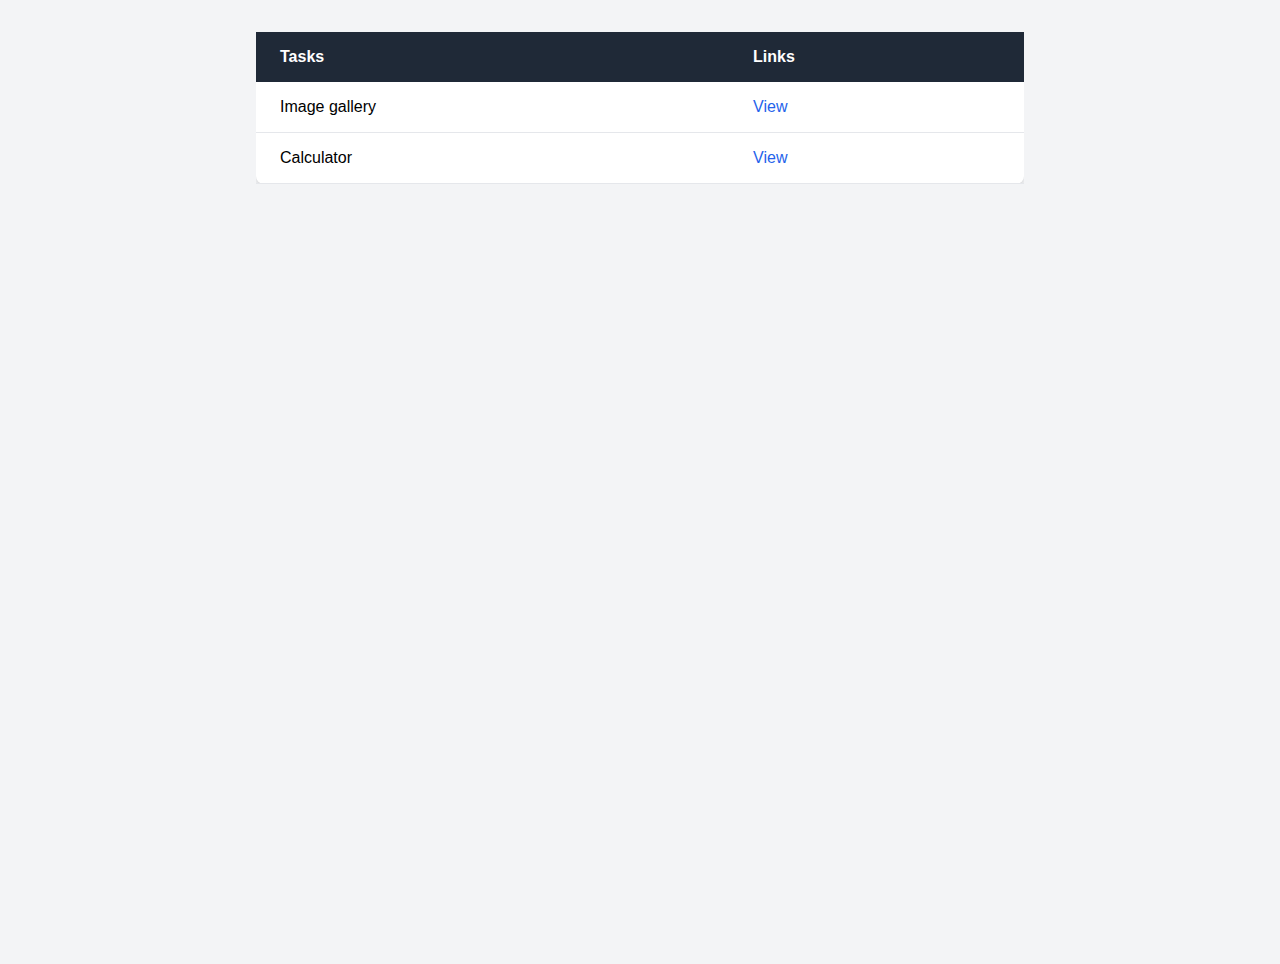
<file: index.html>
<!DOCTYPE html>
<html lang="en">
<head>
    <meta charset="UTF-8">
    <meta name="viewport" content="width=device-width, initial-scale=1.0">
    <title>Assignment Table</title>
    <style>
        body {
            font-family: -apple-system, BlinkMacSystemFont, 'Segoe UI', Roboto, Oxygen, Ubuntu, Cantarell, sans-serif;
            min-height: 100vh;
            margin: 0;
            padding: 2rem;
            background-color: rgb(243, 244, 246);
        }

        .container {
            max-width: 48rem;
            margin: 0 auto;
        }

        .table-wrapper {
            overflow-x: auto;
        }

        table {
            min-width: 100%;
            background-color: white;
            border-radius: 0.5rem;
            box-shadow: 0 4px 6px -1px rgba(0, 0, 0, 0.1), 0 2px 4px -1px rgba(0, 0, 0, 0.06);
            border-collapse: collapse;
        }

        thead {
            background-color: rgb(31, 41, 55);
            color: white;
        }

        th {
            padding: 1rem 1.5rem;
            text-align: left;
        }

        td {
            padding: 1rem 1.5rem;
            border-bottom: 1px solid rgb(229, 231, 235);
        }

        tr:hover {
            background-color: rgb(249, 250, 251);
        }

        a {
            color: rgb(37, 99, 235);
            text-decoration: none;
        }

        a:hover {
            color: rgb(30, 64, 175);
            text-decoration: underline;
        }
    </style>
</head>
<body>
    <div class="container">
        <div class="table-wrapper">
            <table>
                <thead>
                    <tr>
                        <th>Tasks</th>
                        <th>Links</th>
                    </tr>
                </thead>
                <tbody>
                    <tr>
                        <td>Image gallery
                        </td>
                        <td>
                            <a href="./q1.html" target="_blank" rel="noopener noreferrer">View</a>
                        </td>
                    </tr>
                    <tr>
                        <td> Calculator
                        </td>
                        <td>
                            <a href="./q2.html" target="_blank" rel="noopener noreferrer">View</a>
                        </td>
                    </tr>
                    
                   
                </tbody>
            </table>
        </div>
    </div>
</body>
</html>
</file>
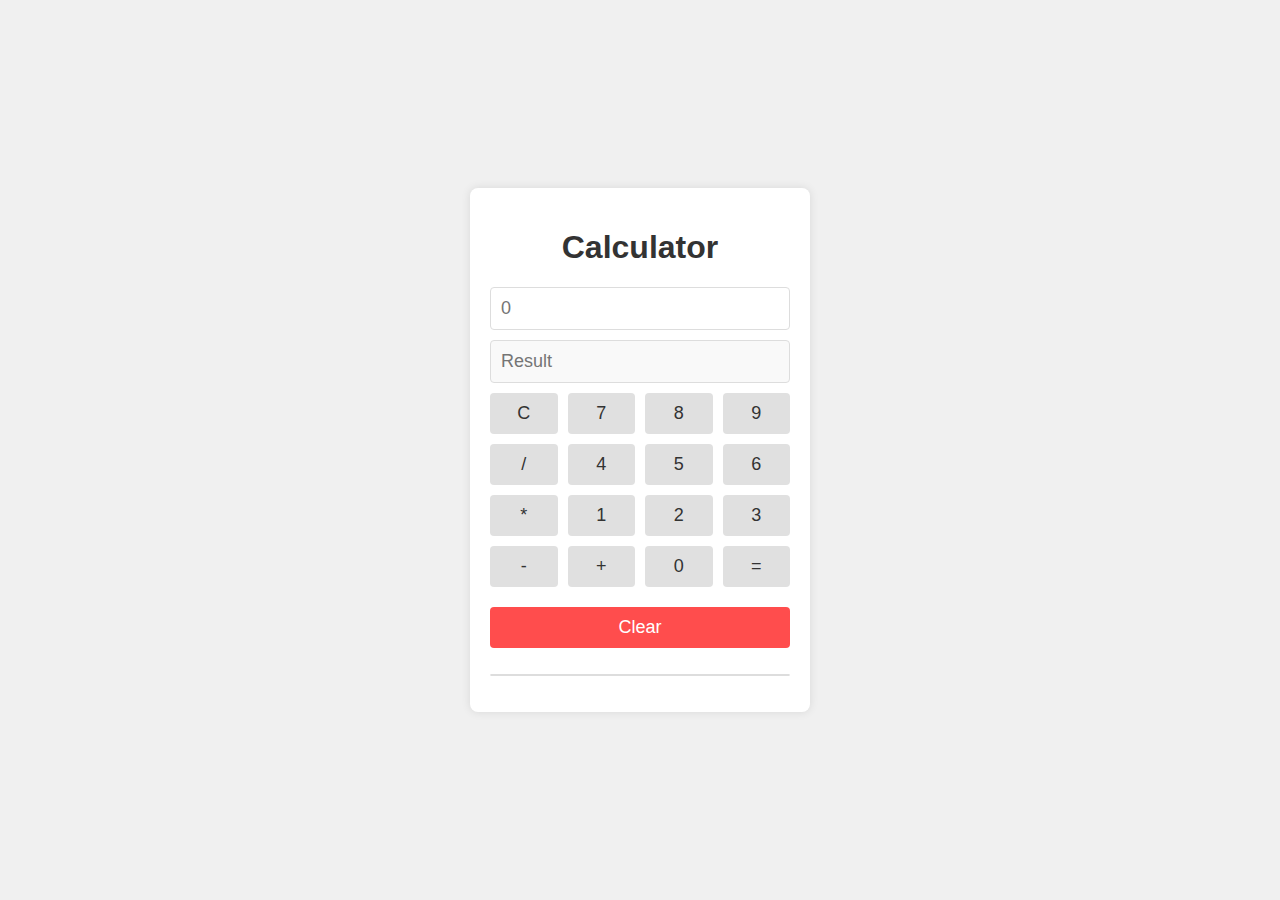
<file: q2.html>
<!DOCTYPE html>
<html lang="en">
<head>
    <meta charset="UTF-8">
    <meta name="viewport" content="width=device-width, initial-scale=1.0">
    <title>Calculator</title>
    <link rel="stylesheet" href="./q2.css">
</head>
<body>
    <div class="main">
        <h1>Calculator</h1>
        <input type="text" id="display" placeholder="0">
        <input type="text" id="display2" disabled placeholder="Result">


        <div class="numbers">
            <button onclick="clearDisplay()">C</button>
            <button onclick="appendNumber(7)">7</button>
            <button onclick="appendNumber(8)">8</button>
            <button onclick="appendNumber(9)">9</button>
            <button onclick="performOperation('/')">/</button>
            <button onclick="appendNumber(4)">4</button>
            <button onclick="appendNumber(5)">5</button>
            <button onclick="appendNumber(6)">6</button>
            <button onclick="performOperation('*')">*</button>
            <button onclick="appendNumber(1)">1</button>
            <button onclick="appendNumber(2)">2</button>
            <button onclick="appendNumber(3)">3</button>
            <button onclick="performOperation('-')">-</button>
            <button onclick="performOperation('+')">+</button>
            <button onclick="appendNumber(0)">0</button>
            <button onclick="calculate()">=</button>
        </div>

        <div class="history">
            <button id="historyClear" onclick="ClearHistory()">Clear</button>
            <ul id="history"></ul>
        </div>
    </div>

    <script src="./q2.js"></script>
</body>
</html>
</file>
<file: q2.css>
body {
    font-family: Arial, sans-serif;
    display: flex;
    justify-content: center;
    align-items: center;
    height: 100vh;
    margin: 0;
    background-color: #f0f0f0;
}

.main {
    background-color: #fff;
    border-radius: 8px;
    box-shadow: 0 0 10px rgba(0, 0, 0, 0.1);
    padding: 20px;
    width: 300px;
}

h1 {
    text-align: center;
    color: #333;
}

#display, #display2 {
    width: 100%;
    margin-bottom: 10px;
    padding: 10px;
    font-size: 18px;
    border: 1px solid #ddd;
    border-radius: 4px;
    box-sizing: border-box;
}

#display2 {
    background-color: #f9f9f9;
}

.numbers {
    display: grid;
    grid-template-columns: repeat(4, 1fr);
    gap: 10px;
    margin-bottom: 20px;
}

button {
    padding: 10px;
    font-size: 18px;
    border: none;
    background-color: #e0e0e0;
    color: #333;
    cursor: pointer;
    border-radius: 4px;
    transition: background-color 0.3s;
}

button:hover {
    background-color: #d0d0d0;
}

button:active {
    background-color: #c0c0c0;
}

.history {
    margin-top: 20px;
}

#historyClear {
    width: 100%;
    margin-bottom: 10px;
    background-color: #ff4d4d;
    color: white;
}

#historyClear:hover {
    background-color: #ff3333;
}

#history {
    list-style-type: none;
    padding: 0;
    max-height: 150px;
    overflow-y: auto;
    border: 1px solid #ddd;
    border-radius: 4px;
}

#history li {
    padding: 5px 10px;
    border-bottom: 1px solid #eee;
}

#history li:last-child {
    border-bottom: none;
}

@media (max-width: 400px) {
    .main {
        width: 90%;
    }
}
</file>
